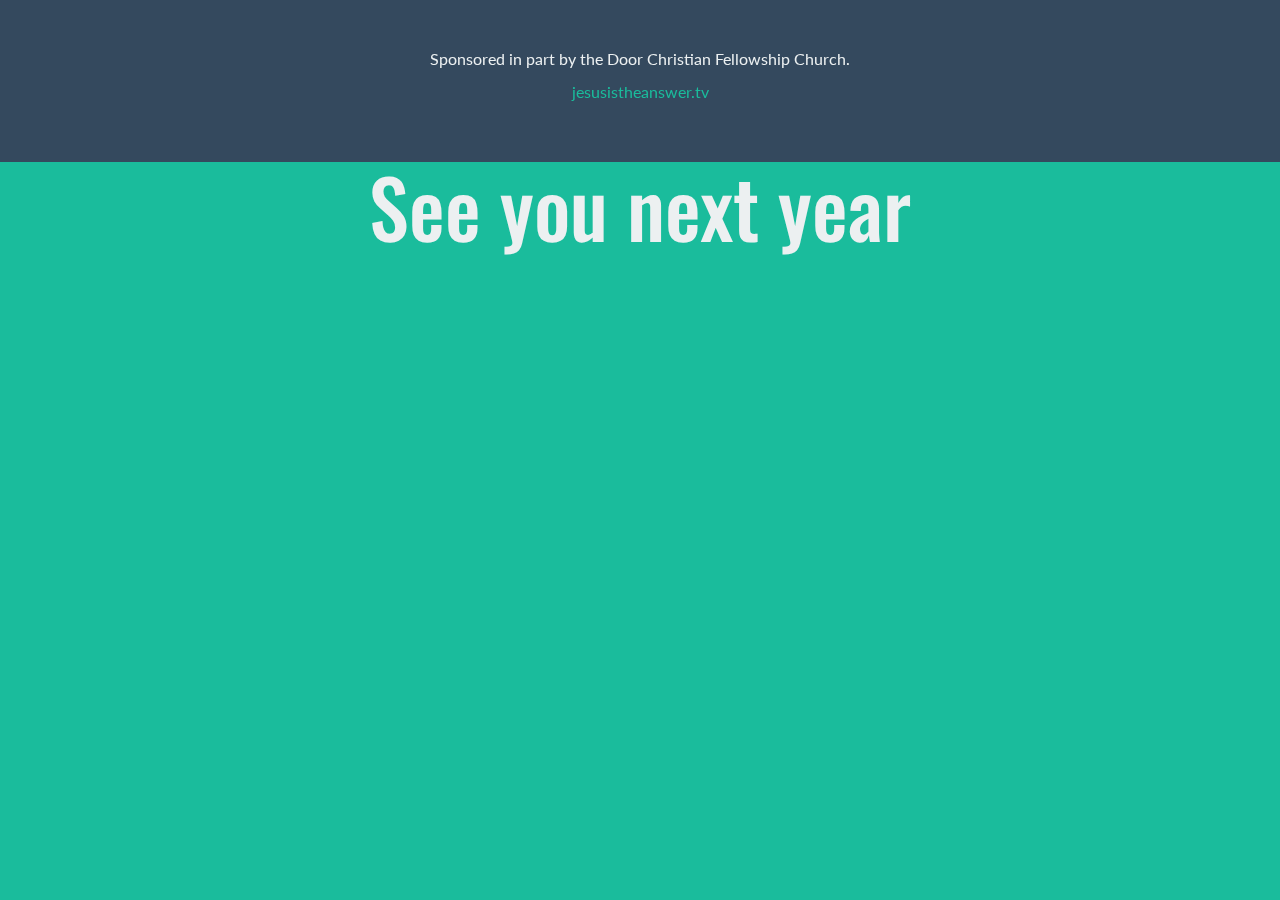
<file: index.html>
<!doctype html>
<html>
<head>

    <meta charset="UTF-8">
    <title>Easter Bonanza</title>
	<meta http-equiv="X-UA-Compatible" content="IE=edge">
	<meta name="viewport" content="width=device-width, initial-scale=1">
    <link rel="shortcut icon" href="images/favicon.ico" /> <!-- Add your own favicon to the images folder -->

    <!-- STYLES -->

    <!-- Bootstrap 3.0.2 -->
    <link rel="stylesheet" type="text/css" href="bootstrap/css/bootstrap.min.css" />
    <!-- Font Awesome-->
    <link rel="stylesheet" type="text/css" href="font-awesome/css/font-awesome.min.css" />
    <!-- Ketchup -->
    <link rel="stylesheet" type="text/css" href="styles/jquery.ketchup.css" />
    <!-- Animate -->
    <link rel="stylesheet" type="text/css" href="styles/animate.min.css" />
    <!-- STYLES.CSS -->
    <link rel="stylesheet" type="text/css" href="styles/styles.css" />

    <!--[if lt IE 9]>
        <script type="text/javascript" src="scripts/respond.min.js"></script>
        <script type="text/javascript" src="scripts/html5shiv.js"></script>
    <![endif]-->

</head>
<body>

    <div id="top"></div>

    <!-- HEADER -->

    <!-- MAIN AREA -->
    <div class="updates">
      <div class="container">
        <p>Sponsored in part by the Door Christian Fellowship Church.</p>
        <p><a href="http://jesusistheanswer.tv" target="_blank">jesusistheanswer.tv</a></p>
      </div>
    </div>
    <div class="main">
        <div class="container">
          <h1 class="heading">See you next year</h1>
        </div>
    </div> <!-- end main -->



    <!-- SCRIPTS -->

    <!-- jQuery 1.10.2 -->
    <script type="text/javascript" src="scripts/jquery-1.10.2.min.js"></script>
    <!-- Bootstrap 3.0.2 -->
    <script type="text/javascript" src="bootstrap/js/bootstrap.min.js"></script>
    <!-- Ketchup -->
    <script type="text/javascript" src="scripts/jquery.ketchup.all.min.js"></script>
    <!-- Countdown -->
    <script type="text/javascript" src="scripts/countdown.js"></script>
    <!-- InView -->
    <script type="text/javascript" src="scripts/jquery.inview.js"></script>
    <!-- Retina -->
    <script type="text/javascript" src="scripts/retina.js"></script>
    <!-- SCRIPTS.JS -->
    <script type="text/javascript" src="scripts/scripts.js"></script>
    <script>
      (function(i,s,o,g,r,a,m){i['GoogleAnalyticsObject']=r;i[r]=i[r]||function(){
      (i[r].q=i[r].q||[]).push(arguments)},i[r].l=1*new Date();a=s.createElement(o),
      m=s.getElementsByTagName(o)[0];a.async=1;a.src=g;m.parentNode.insertBefore(a,m)
      })(window,document,'script','//www.google-analytics.com/analytics.js','ga');

      ga('create', 'UA-33114263-2', 'easterbonanza.com');
      ga('send', 'pageview');
    </script>
</body>
</html>
</file>
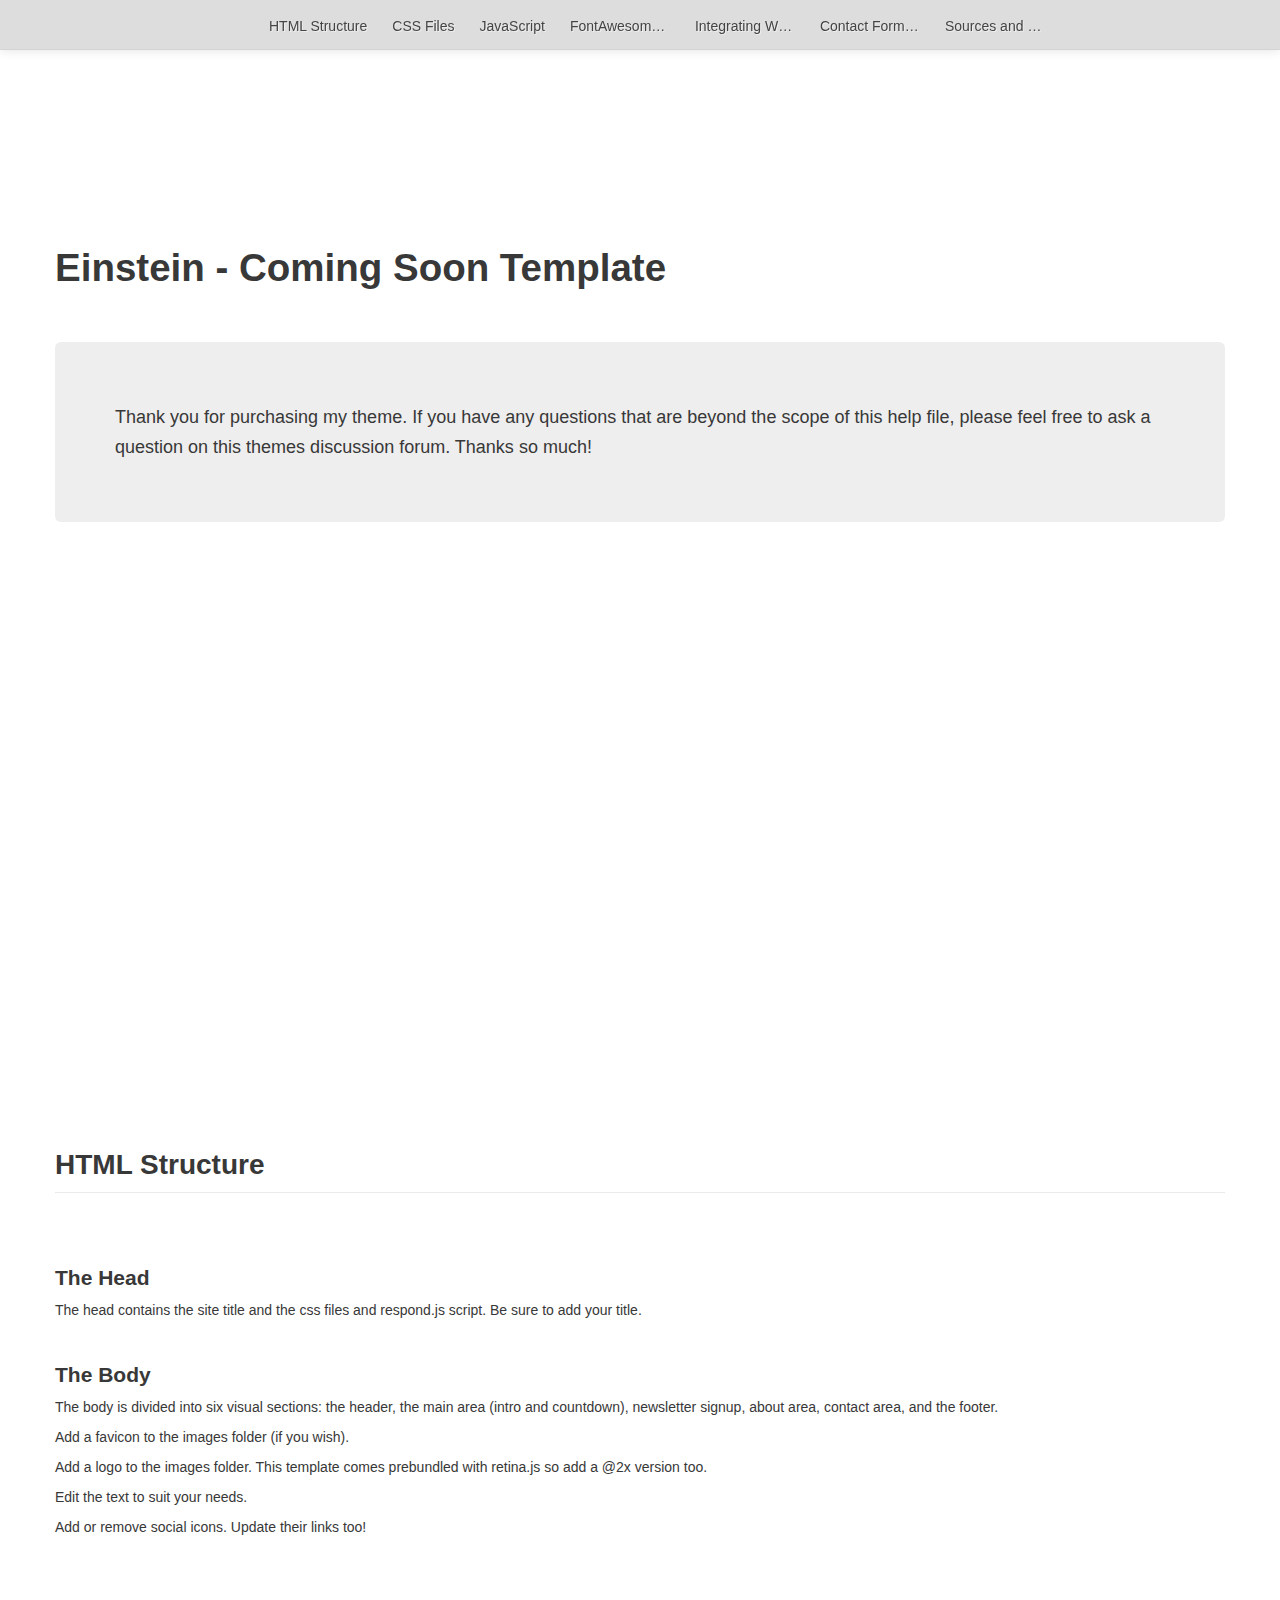
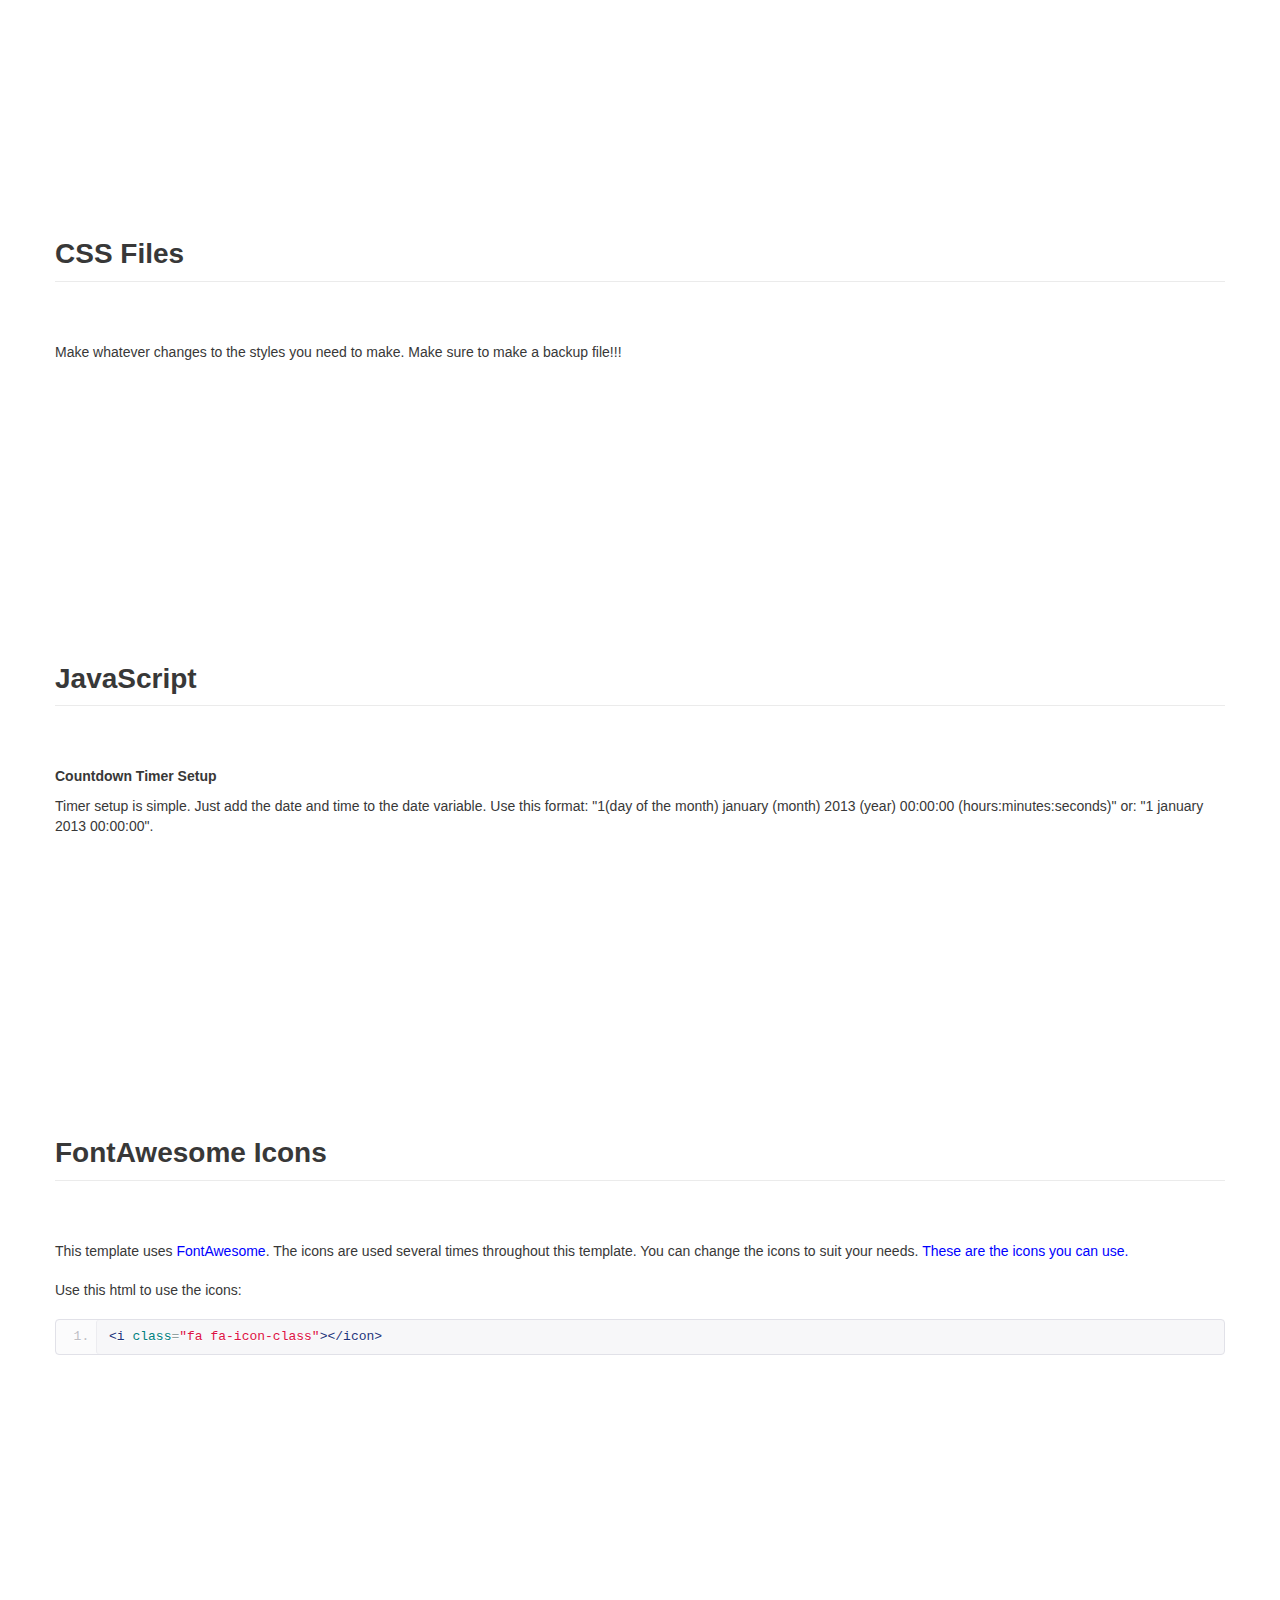
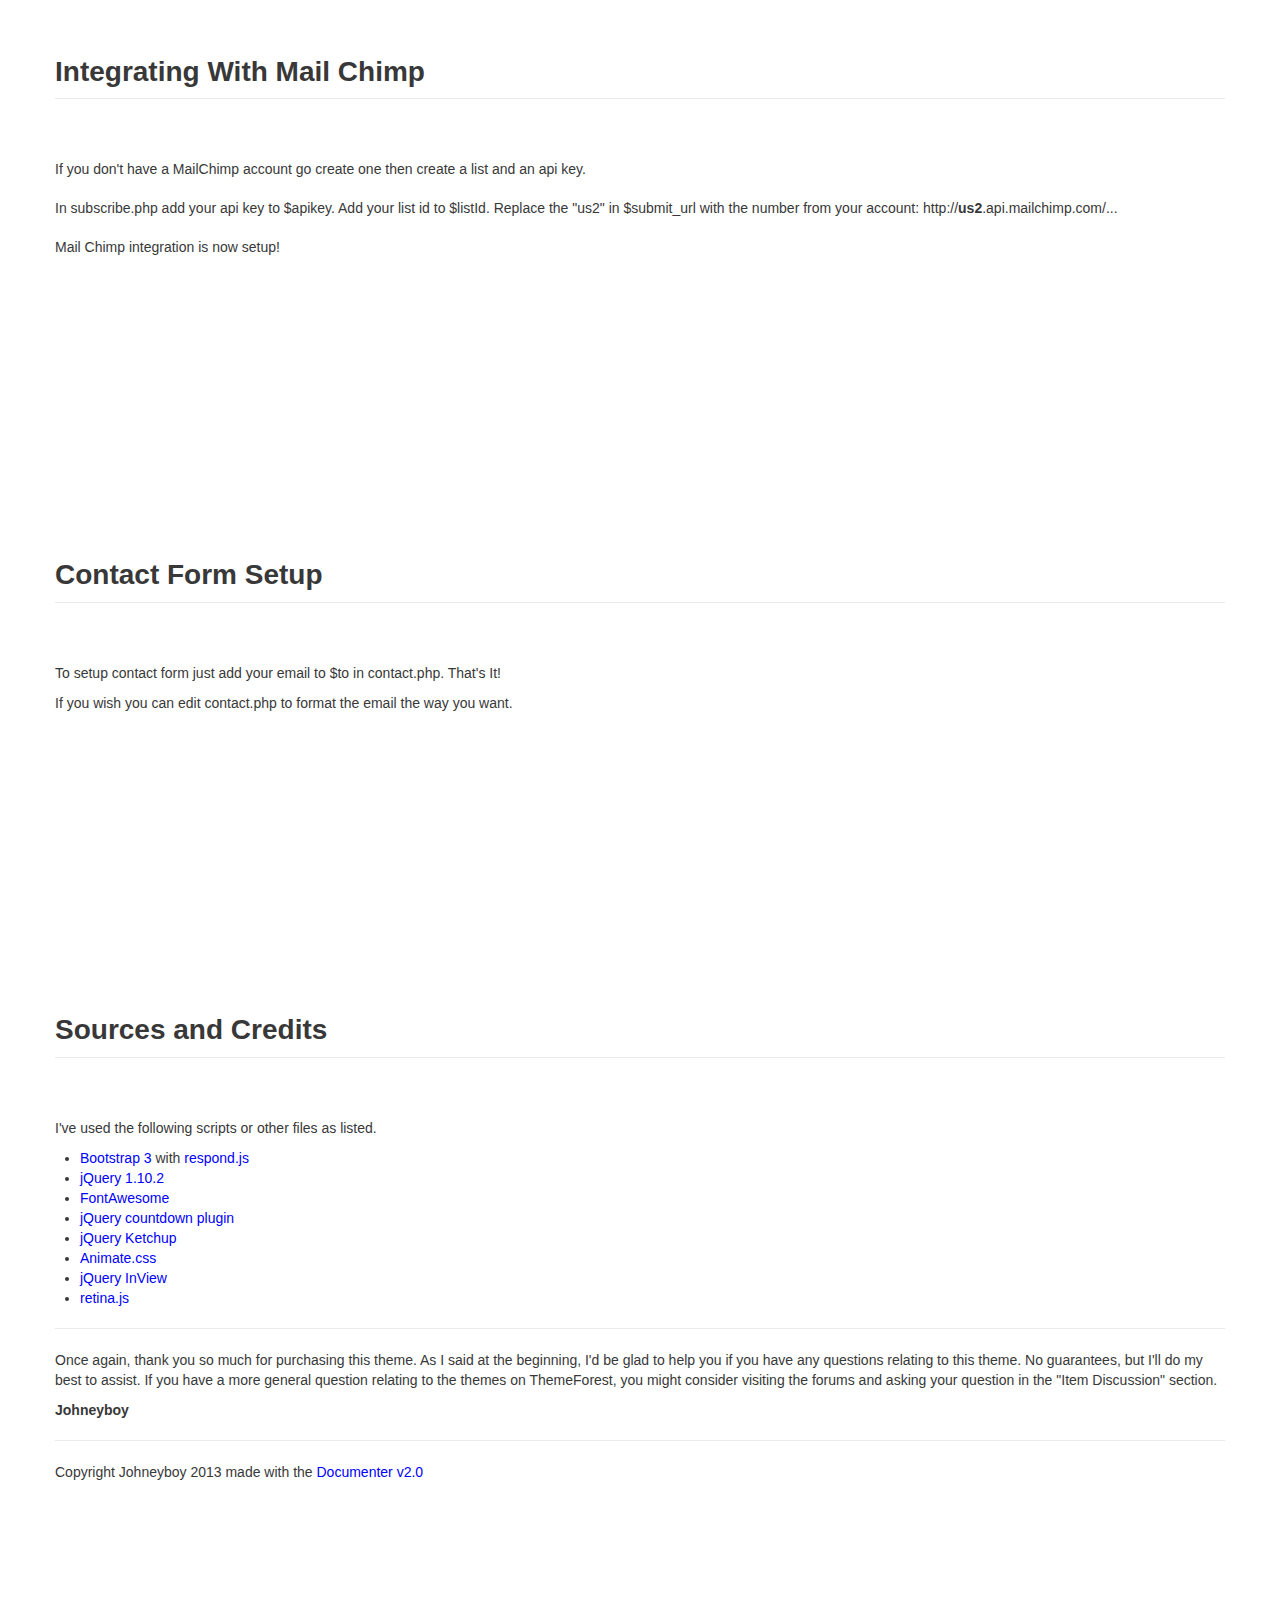
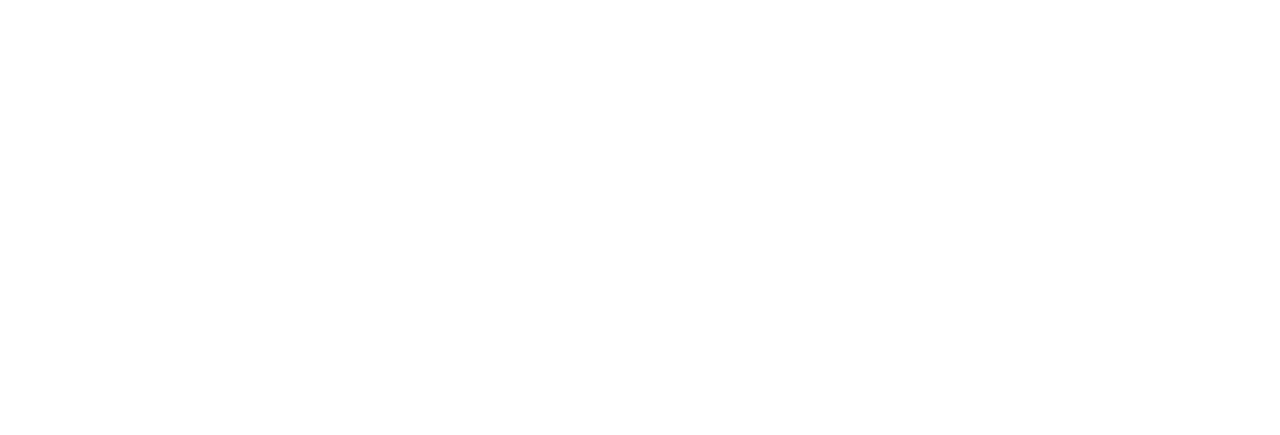
<file: documentation/index.html>
<!DOCTYPE html>
<html lang="en">
    <head>
    <meta charset="utf-8">
	<title>Einstein - Coming Soon Template</title>
 	<meta name="description" content="">
	<meta name="author" content="Johneyboy">
	<meta name="copyright" content="Johneyboy">
	<meta name="generator" content="Documenter v2.0 http://rxa.li/documenter">
	<meta name="date" content="2013-11-09T00:00:00+01:00">
	
    <meta name="viewport" content="width=device-width, initial-scale=1.0, maximum-scale=1.0, minimum-scale=1.0">
	
    <link href="assets/css/bootstrap.css" rel="stylesheet">
    <link href="assets/js/google-code-prettify/prettify.css" rel="stylesheet">
    <link href="assets/css/bootstrap-responsive.css" rel="stylesheet">
    <link href="assets/css/documenter_style.css" rel="stylesheet">
    <!-- Le HTML5 shim, for IE6-8 support of HTML5 elements -->
    <!--[if lt IE 9]>
      <script src="//html5shim.googlecode.com/svn/trunk/html5.js"></script>
    <![endif]-->

    
	
	<style>
		html, body{background-color:#FFFFFF;color:#383838;}
		h1,h2,h3,h4,h5,h6{color:#383838;}
		section table{background-color:#FFFFFF;}
		::-moz-selection{background:#444444;color:#DDDDDD;}
		::selection{background:#444444;color:#DDDDDD;}
		a.brand{background-image:url();}
		a, a:hover, a:active{color:#0000FF;}
		hr{border-top:1px solid #EBEBEB;border-bottom:1px solid #FFFFFF;}
		div.navbar-inner, .navbar .nav li ul{background:#DDDDDD;color:#222222;}
		a.btn-navbar{background:#DDDDDD;color:#222222;}
		.navbar .nav li a{color:#222222;text-shadow:1px 1px 0px #EEEEEE;}
		.navbar .nav li a:hover, .navbar .nav li.active a{text-shadow:none;}
		div.navbar-inner ul{}
		.marketing-byline{color:#FFFFFF;}
		.navbar .nav > li a{color:#444444;}
		.navbar .nav > li a:hover, a.btn-navbar:hover{background:#444444;color:#DDDDDD;}
		.navbar .nav .active > a, .navbar .nav .active > a:hover, a.btn-navbar:active{background-color:#444444;color:#DDDDDD;}
		.navbar .nav li ul li a:hover{background:#444444;color:#DDDDDD;}
		.navbar .nav li ul li a:active{background:#444444;color:#DDDDDD;}
		.btn-primary {
			  background-image: -moz-linear-gradient(top, #0088CC, #0044CC);
			  background-image: -ms-linear-gradient(top, #0088CC, #0044CC);
			  background-image: -webkit-gradient(linear, 0 0, 0 0088CC%, from(#DDDDDD), to(#0044CC));
			  background-image: -webkit-linear-gradient(top, #0088CC, #0044CC);
			  background-image: -o-linear-gradient(top, #0088CC, #0044CC);
			  background-image: linear-gradient(top, #0088CC, #0044CC);
			  filter: progid:DXImageTransform.Microsoft.gradient(startColorstr='#0088CC', endColorstr='#0044CC', GradientType=0);
			  border-color: #0044CC #0044CC #bfbfbf;
			  color:#FFFFFF;
		}
		.btn-primary:hover,
		.btn-primary:active,
		.btn-primary.active,
		.btn-primary.disabled,
		.btn-primary[disabled] {
		  background-color: #0044CC;
		}
		#documenter_copyright{display:block !important;visibility:visible !important;}
	</style>
	
	
	
    </head>
    
<body class="documenter-project-einstein" data-spy="scroll" id="top">

<!-- Documentation Navbar -->

<div class="navbar navbar-fixed-top">
	<div class="navbar-inner">
		<div class="container"> 
			<a class="btn btn-navbar" data-toggle="collapse" data-target=".nav-collapse"> <span class="icon-bar"></span> <span class="icon-bar"></span> <span class="icon-bar"></span> </a> 
			<a class="brand" href="#">Einstein - Coming Soon Template</a>
			<div class="nav-collapse">
			<ul class="nav">
					
			<li><a href="#html_structure" title="HTML Structure">HTML Structure</a></li>
			<li><a href="#css_files" title="CSS Files">CSS Files</a></li>
			<li><a href="#javascript" title="JavaScript">JavaScript</a></li>
			<li><a href="#fontawesome_icons" title="FontAwesome Icons">FontAwesome Icons</a></li>
			<li><a href="#integrating_with_mail_chimp" title="Integrating With Mail Chimp">Integrating With Mail Chimp</a></li>
			<li><a href="#contact_form_setup" title="Contact Form Setup">Contact Form Setup</a></li>
			<li><a href="#sources_and_credits" title="Sources and Credits">Sources and Credits</a></li>

			</ul>
			</div>
		</div>
	</div>
</div> <!-- End of Navbar -->

<!-- Main Container Beginning -->			
			
<div class="container" id="documenter_content">
    
	<div id="documenter-cover">
	<div class="masthead">
	    <h1>Einstein - Coming Soon Template</h1>
	    <p></p>
	    <ul class="marketing-byline">
			<li>created: 11/09/2013</li>
			<li>latest update: 11/9/2013</li>
			<li>by: Johneyboy</li>
			
		</ul>
	    <p class="download-info">
			
		</p>
		
	</div> <!-- masthead -->
	
   <div id="intro">
    <p class="highlight hero-unit">Thank you for purchasing my theme. If you have any questions that are beyond the scope of this help file, please feel free to ask a question on this themes discussion forum. Thanks so much!</p>
   </div> <!-- intro -->
   
	</div>
      
  <section id="html_structure">
	<div class="page-header"><h3>HTML Structure</h3><hr class="notop"></div>
<h4 id="html_structure_the_head">The Head</h4>
<p>
	The head contains the site title and the css files and respond.js script. Be sure to add your title.</p>
<h4 id="html_structure_the_body">The Body</h4>
<p>
	The body is divided into six visual sections: the header, the main area (intro and countdown), newsletter signup, about area, contact area, and the footer.</p>
<p>
	Add a favicon to the images folder (if you wish).</p>
<p>
	Add a logo to the images folder. This template comes prebundled with retina.js so add a @2x version too.</p>
<p>
	Edit the text to suit your needs.</p>
<p>
	Add or remove social icons. Update their links too!</p>
</section>
<section id="css_files">
	<div class="page-header"><h3>CSS Files</h3><hr class="notop"></div>
<p>
	Make whatever changes to the styles you need to make. Make sure to make a backup file!!!</p>
</section>
<section id="javascript">
	<div class="page-header"><h3>JavaScript</h3><hr class="notop"></div>
<p>
	<strong>Countdown Timer Setup</strong></p>
<p>
	<span style="color: rgb(56, 56, 56); font-family: Arial, verdana, arial, sans-serif; line-height: 18px;">Timer setup is simple. Just add the date and time to the date variable. Use this format: &quot;1(day of the month) january (month) 2013 (year) 00:00:00 (hours:minutes:seconds)&quot; or: &quot;1 january 2013 00:00:00&quot;.</span></p>
</section>
<section id="fontawesome_icons">
	<div class="page-header"><h3>FontAwesome Icons</h3><hr class="notop"></div>
<p style="margin: 18px 0px; padding: 0px; border: 0px; outline: 0px; font-family: Arial, verdana, arial, sans-serif; vertical-align: baseline; line-height: 1.5em; color: rgb(56, 56, 56);">
	This template uses <a href="http://fortawesome.github.io/Font-Awesome/" target="_blank">FontAwesome</a>. The icons are used several times throughout this template. You can change the icons to suit your needs.&nbsp;<a href="http://fortawesome.github.io/Font-Awesome/icons/" style="margin: 0px; padding: 0px; border: 0px; outline: 0px; font-style: inherit; font-family: inherit; vertical-align: baseline; color: rgb(0, 0, 255); text-decoration: none; cursor: pointer;" target="_blank">These are the icons you can use.</a></p>
<p style="margin: 18px 0px; padding: 0px; border: 0px; outline: 0px; font-family: Arial, verdana, arial, sans-serif; vertical-align: baseline; line-height: 1.5em; color: rgb(56, 56, 56);">
	Use this html to use the icons:</p>
<pre class="prettyprint lang-html linenums">
<span class="tag" style="margin: 0px; padding: 0px; border: 0px; outline: 0px; font-style: inherit; font-family: inherit; vertical-align: baseline; color: rgb(30, 52, 123);">&lt;i class=&quot;fa fa-icon-class&quot;</span><span class="tag" style="margin: 0px; padding: 0px; border: 0px; outline: 0px; font-style: inherit; font-family: inherit; vertical-align: baseline; color: rgb(30, 52, 123);">&gt;&lt;/icon&gt;</span></pre>
</section>
<section id="integrating_with_mail_chimp">
	<div class="page-header"><h3>Integrating With Mail Chimp</h3><hr class="notop"></div>
<p style="margin: 18px 0px; padding: 0px; border: 0px; outline: 0px; font-family: Arial, verdana, arial, sans-serif; vertical-align: baseline; line-height: 1.5em; color: rgb(56, 56, 56);">
	If you don&#39;t have a MailChimp account go create one then create a list and an api key.</p>
<p style="margin: 18px 0px; padding: 0px; border: 0px; outline: 0px; font-family: Arial, verdana, arial, sans-serif; vertical-align: baseline; line-height: 1.5em; color: rgb(56, 56, 56);">
	In subscribe.php add your api key to $apikey. Add your list id to $listId. Replace the &quot;us2&quot; in $submit_url with the number from your account:&nbsp;http://<strong>us2</strong>.api.mailchimp.com/...</p>
<p style="margin: 18px 0px; padding: 0px; border: 0px; outline: 0px; font-family: Arial, verdana, arial, sans-serif; vertical-align: baseline; line-height: 1.5em; color: rgb(56, 56, 56);">
	Mail Chimp integration is now setup!</p>
</section>
<section id="contact_form_setup">
	<div class="page-header"><h3>Contact Form Setup</h3><hr class="notop"></div>
<p>
	To setup contact form just add your email to $to in contact.php. That&#39;s It!</p>
<p>
	If you wish you can edit contact.php to format the email the way you want.</p>
</section>
<section id="sources_and_credits">
	<div class="page-header"><h3>Sources and Credits</h3><hr class="notop"></div>
<p>
	I&#39;ve used the following scripts or other files as listed.</p>
<ul>
	<li>
		<a href="http://getbootstrap.com/" target="_blank">Bootstrap 3</a>&nbsp;with <a href="https://github.com/scottjehl/Respond" target="_blank">respond.js</a></li>
	<li>
		<a href="http://jquery.com/" target="_blank">jQuery 1.10.2</a></li>
	<li>
		<a href="http://fortawesome.github.io/Font-Awesome/" target="_blank">FontAwesome</a></li>
	<li>
		<a href="http://devingredients.com/2011/11/building-an-extensible-jquery-countdown-plugin-from-scratch/" target="_blank">jQuery countdown plugin</a></li>
	<li>
		<a href="https://github.com/mustardamus/ketchup-plugin" target="_blank">jQuery Ketchup</a></li>
	<li>
		<a href="https://daneden.me/animate/">Animate.css</a></li>
	<li>
		<a href="http://remysharp.com/2009/01/26/element-in-view-event-plugin/" target="_blank">jQuery InView</a></li>
	<li>
		<a href="http://retinajs.com/" target="_blank">retina.js</a></li>
</ul>
<hr>
<p>
	Once again, thank you so much for purchasing this theme. As I said at the beginning, I&#39;d be glad to help you if you have any questions relating to this theme. No guarantees, but I&#39;ll do my best to assist. If you have a more general question relating to the themes on ThemeForest, you might consider visiting the forums and asking your question in the &quot;Item Discussion&quot; section.</p>
<p>
	<strong>Johneyboy</strong></p>
</section>



    <hr />

<footer>
    <p>Copyright Johneyboy 2013 made with the <a href="http://rxa.li/documenter">Documenter v2.0</a></p>
</footer>

</div><!-- /container --> 

<!-- Le javascript
    ================================================== --> 
<!-- Placed at the end of the document so the pages load faster --> 
<script>document.createElement('section');var duration='500',easing='swing';</script>
<script src="assets/js/jquery.js"></script> 
<script src="assets/js/jquery.scrollTo.js"></script>
<script src="assets/js/jquery.easing.js"></script>
<script src="assets/js/scripts.js"></script> 
<script src="assets/js/google-code-prettify/prettify.js"></script> 
<script src="assets/js/bootstrap-min.js"></script> 
</body>
</html>
</file>
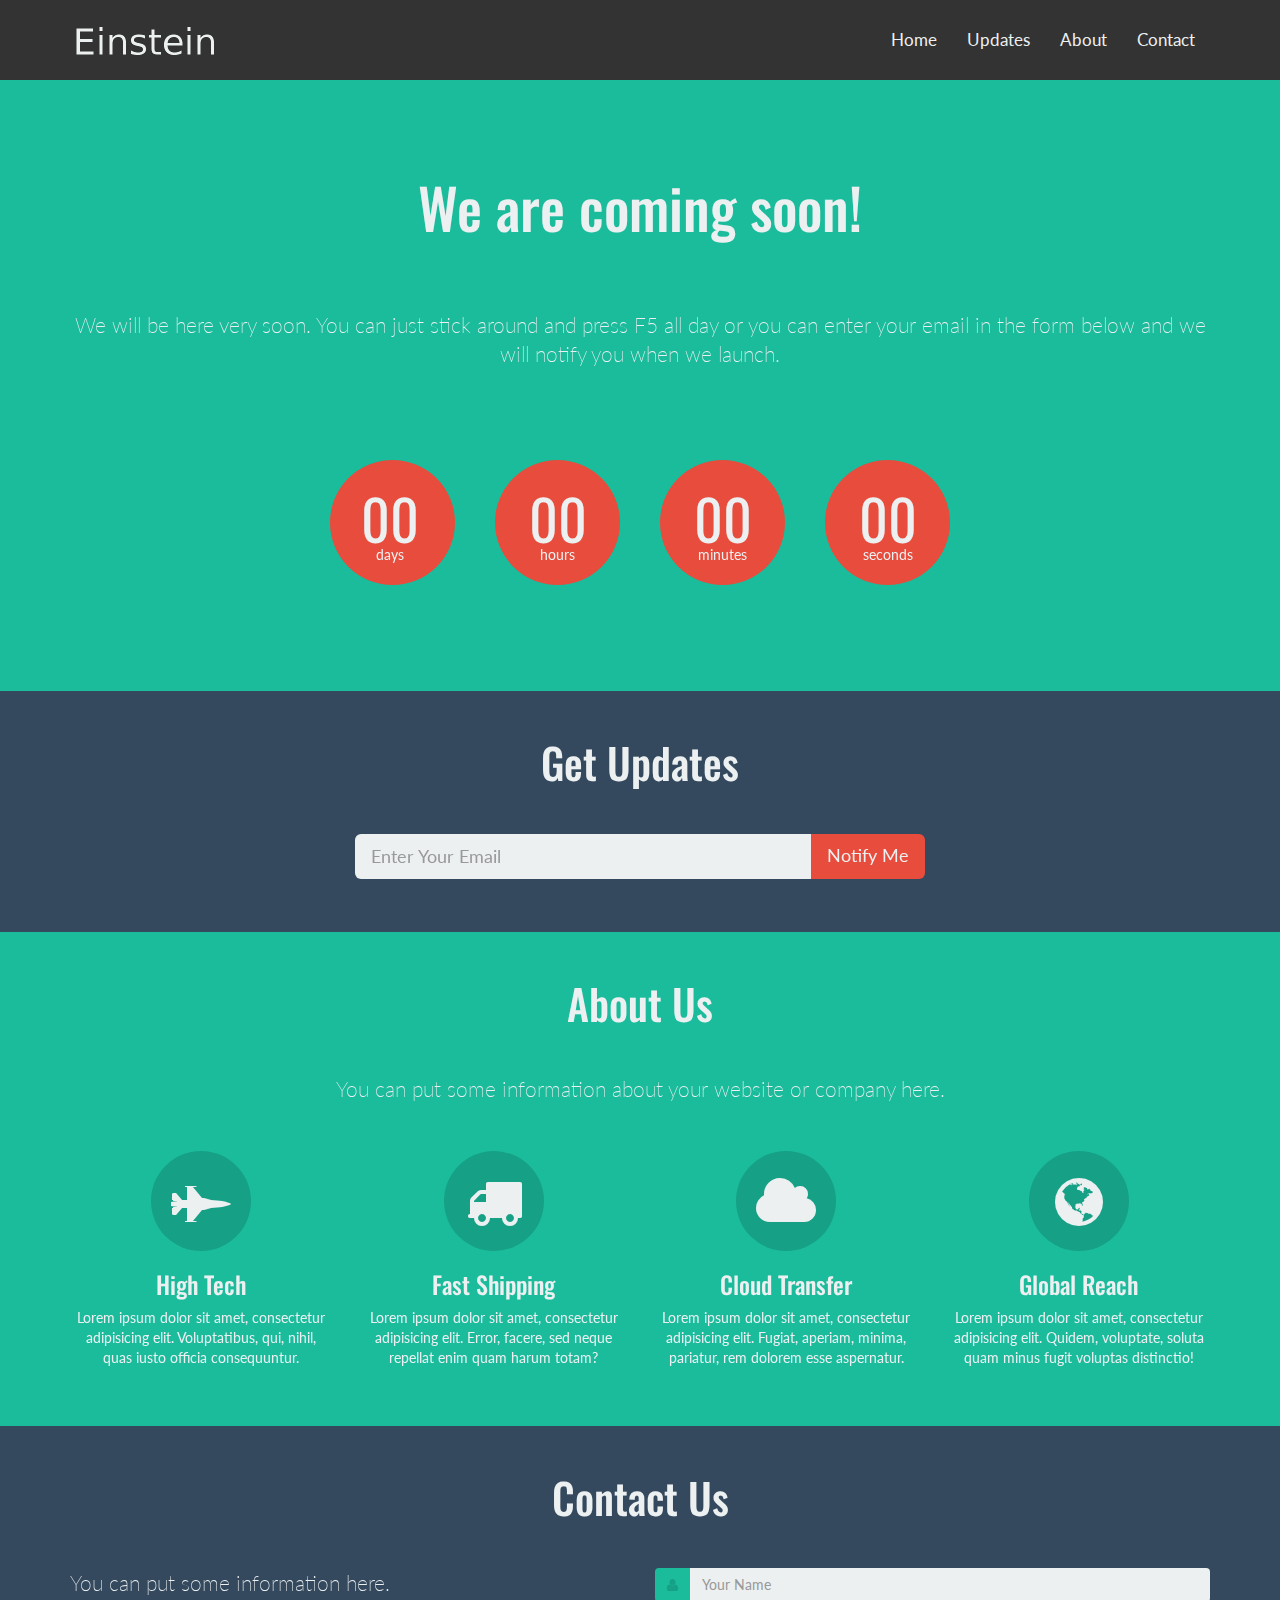
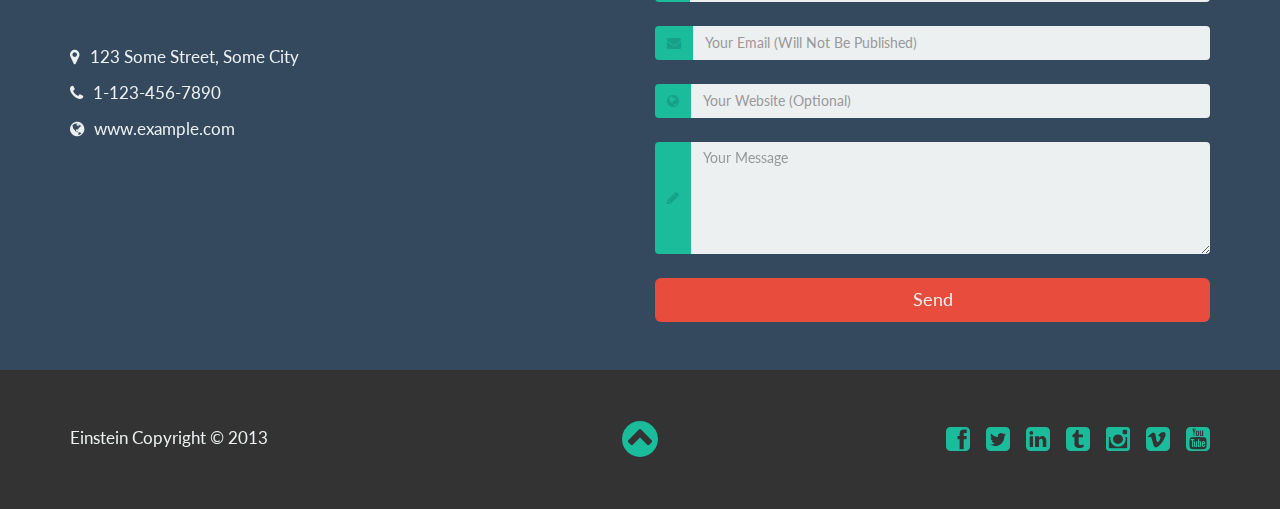
<file: template/index.html>
<!doctype html>
<html>
<head>
    
    <meta charset="UTF-8">
    <title>Einstein - Coming Soon</title> <!-- Add your title -->
	<meta http-equiv="X-UA-Compatible" content="IE=edge">
	<meta name="viewport" content="width=device-width, initial-scale=1">
    <link rel="shortcut icon" href="images/favicon.ico" /> <!-- Add your own favicon to the images folder -->
    
    <!-- STYLES -->
    
    <!-- Bootstrap 3.0.2 -->
    <link rel="stylesheet" type="text/css" href="bootstrap/css/bootstrap.min.css" />
    <!-- Font Awesome-->
    <link rel="stylesheet" type="text/css" href="font-awesome/css/font-awesome.min.css" />
    <!-- Ketchup -->
    <link rel="stylesheet" type="text/css" href="styles/jquery.ketchup.css" />
    <!-- Animate -->
    <link rel="stylesheet" type="text/css" href="styles/animate.min.css" />
    <!-- STYLES.CSS -->
    <link rel="stylesheet" type="text/css" href="styles/styles.css" />
    
    <!--[if lt IE 9]>
        <script type="text/javascript" src="scripts/respond.min.js"></script>
        <script type="text/javascript" src="scripts/html5shiv.js"></script>
    <![endif]-->
    
</head>
<body>
    
    <div id="top"></div>
    
    <!-- HEADER -->
    <header class="header">
        <nav class="navbar navbar-default navbar-fixed-top" role="navigation">
            <div class="container">
                <div class="navbar-header">
                    <button type="button" class="navbar-toggle" data-toggle="collapse" data-target="#bs-example-navbar-collapse-1"><i class="fa fa-bars"></i></button>
                    <a class="navbar-brand nav-link" href="#top"><img class="logo" src="images/logo.png" /></a> <!-- Add your own logo to the images folder -->
                </div> <!-- end navbar-header -->
                <div class="collapse navbar-collapse" id="bs-example-navbar-collapse-1">
                    <ul class="nav navbar-nav navbar-right">
                        <li><a class="nav-link" href="#top">Home</a></li>
                        <li><a class="nav-link" href="#updates-link">Updates</a></li>
                        <li><a class="nav-link" href="#about-link">About</a></li>
                        <li><a class="nav-link" href="#contact-link">Contact</a></li>
                    </ul> <!-- end navbar-nav -->
                </div><!-- end navbar-collapse -->
            </div> <!-- end container -->
        </nav> <!-- end navbar -->
    </header> <!-- end header -->
    
    <!-- MAIN AREA -->
    <div class="main">
        <div class="container">
            <h1 class="main-heading">We are coming soon!</h1>
            <p class="lead">We will be here very soon. You can just stick around and press F5 all day or you can enter your email in the form below and we will notify you when we launch.</p>
            <ul id="countdown" class="list-inline">
                <li class="time">
                    <span class="days">00</span>
                    <p class="timeRefDays">days</p>
                </li> <!-- end time -->
                <li class="time">
                    <span class="hours">00</span>
                    <p class="timeRefHours">hours</p>
                </li> <!-- end time -->
                <li class="time">
                    <span class="minutes">00</span>
                    <p class="timeRefMinutes">minutes</p>
                </li> <!-- end time -->
                <li class="time">
                    <span class="seconds">00</span>
                    <p class="timeRefSeconds">seconds</p>
                </li> <!-- end time -->
            </ul> <!-- end countdown -->
        </div> <!-- end container -->
    </div> <!-- end main -->
    
    <!-- GET UPDATES -->
    <div id="updates-link"></div>
    <div class="updates">
        <div class="container">
            <h1 class="heading">Get Updates</h1>
            <form action="scripts/newsletter.php" method="post" id="newsletter-form">
                <div class="input-group input-group-lg">
                    <input type="email" name="newsletter-email" id="newsletter-email" class="form-control" placeholder="Enter Your Email" data-validate="validate(required, email)" />
                    <span class="input-group-btn">
                        <input type="submit" id="newsletter-submit" class="btn" value="Notify Me" />
                    </span> <!-- end input-group-btn -->
                </div> <!-- end input-group -->
                <div class="alert alert-success" id="newsletter-success"></div>
				<div class="alert alert-danger" id="newsletter-error"></div>
            </form> <!-- end newsletter-form -->
        </div> <!-- end container -->
    </div> <!-- end updates -->
    
    <!-- ABOUT -->
    <div id="about-link"></div>
    <div class="about">
        <div class="container">
            <h1 class="heading">About Us</h1>
            <p class="lead">You can put some information about your website or company here.</p>
            <div class="row">
                <div class="about-item col-sm-3">
                    <div class="about-icon">
                        <i class="fa fa-fighter-jet"></i>
                    </div> <!-- end about-icon -->
                    <h3 class="about-heading">High Tech</h3>
                    <p class="about-text">Lorem ipsum dolor sit amet, consectetur adipisicing elit. Voluptatibus, qui, nihil, quas iusto officia consequuntur.</p>
                </div> <!-- end about-item -->
                <div class="about-item col-sm-3">
                    <div class="about-icon">
                        <i class="fa fa-truck"></i>
                    </div> <!-- end about-icon -->
                    <h3 class="about-heading">Fast Shipping</h3>
                    <p class="about-text">Lorem ipsum dolor sit amet, consectetur adipisicing elit. Error, facere, sed neque repellat enim quam harum totam?</p>
                </div> <!-- end about-item -->
                <div class="about-item col-sm-3">
                    <div class="about-icon">
                        <i class="fa fa-cloud"></i>
                    </div> <!-- end about-icon -->
                    <h3 class="about-heading">Cloud Transfer</h3>
                    <p class="about-text">Lorem ipsum dolor sit amet, consectetur adipisicing elit. Fugiat, aperiam, minima, pariatur, rem dolorem esse aspernatur.</p>
                </div> <!-- end about-item -->
                <div class="about-item col-sm-3">
                    <div class="about-icon">
                        <i class="fa fa-globe"></i>
                    </div> <!-- end about-icon -->
                    <h3 class="about-heading">Global Reach</h3>
                    <p class="about-text">Lorem ipsum dolor sit amet, consectetur adipisicing elit. Quidem, voluptate, soluta quam minus fugit voluptas distinctio!</p>
                </div> <!-- end about-item -->
            </div> <!-- end row -->
        </div> <!-- end container -->
    </div> <!-- end about -->
    
    <!-- CONTACT -->
    <div id="contact-link"></div>
    <div class="contact">
        <div class="container">
            <h1 class="heading">Contact Us</h1>
            <div class="row">
                <div class="col-sm-6 contact-infos">
                    <p class="lead">You can put some information here.</p>
                    <div class="contact-info">
                        <p class="address"><i class="fa fa-map-marker"></i> 123 Some Street, Some City</p>
                        <p class="address"><i class="fa fa-phone"></i> 1-123-456-7890</p>
                        <p class="address"><i class="fa fa-globe"></i> www.example.com</p>
                    </div>
                </div> <!-- end col-sm-6 -->
                <div class="col-sm-6">
                    <form action="scripts/contact.php" method="post" id="contact-form">
                        <div class="input-group">
                            <span class="input-group-addon tool-tip" title="Your Name" data-placement="left"><i class="fa fa-user"></i></span>
                            <input type="text" class="form-control" id="contact-name" name="contact-name" placeholder="Your Name" data-validate="validate(required)" />
                        </div> <!-- end input-group -->
                        <div class="input-group">
                            <span class="input-group-addon tool-tip" title="Your Email (Will Not Be Published)" data-placement="left"><i class="fa fa-envelope"></i></span>
                            <input type="email" class="form-control" id="contact-email" name="contact-email" placeholder="Your Email (Will Not Be Published)" data-validate="validate(required, email)" />
                        </div> <!-- end input-group -->
                        <div class="input-group">
                            <span class="input-group-addon tool-tip" title="Your Website (Optional)" data-placement="left"><i class="fa fa-globe"></i></span>
                            <input type="url" class="form-control" id="contact-website" name="contact-website" placeholder="Your Website (Optional)" />
                        </div> <!-- end input-group -->
                        <div class="input-group">
                            <span class="input-group-addon tool-tip" title="Your Message" data-placement="left"><i class="fa fa-pencil"></i></span>
                            <textarea class="form-control" id="contact-message" name="contact-message" placeholder="Your Message" rows="5" data-validate="validate(rangelength(1, 1000))"></textarea>
                        </div> <!-- end input-group -->
                        <input type="submit" class="btn btn-lg btn-block" id="contact-form-submit" name="contact-form-submit" value="Send" />
                        <div class="alert alert-success" id="contact-success"></div>
						<div class="alert alert-danger" id="contact-error"></div>
                    </form> <!-- end contact-form -->
                </div> <!-- end col-sm-6 -->
            </div> <!-- end row -->
        </div> <!-- end container -->
    </div> <!-- end contact -->
    
    <!-- FOOTER -->
    <footer class="footer">
        <div class="container">
            <div class="row">
                <div class="col-sm-4">
                    <span class="copyright">Einstein Copyright &copy; 2013</span>
                </div> <!-- end col-sm-4 -->
                <div class="col-sm-4 footer-middle">
                    <a href="#top" class="nav-link tool-tip" title="Go To Top" data-placement="top"><i class="fa fa-chevron-circle-up"></i></a>
                </div> <!-- end col-sm-4 -->
                <div class="col-sm-4 footer-last">
                    <div class="social-icons">
                        <a href="#" class="social-icon tool-tip" title="Facebook" data-placement="top"><i class="fa fa-facebook-square"></i></a>
                        <a href="#" class="social-icon tool-tip" title="Twitter" data-placement="top"><i class="fa fa-twitter-square"></i></a>
                        <a href="#" class="social-icon tool-tip" title="LinkedIn" data-placement="top"><i class="fa fa-linkedin-square"></i></a>
                        <a href="#" class="social-icon tool-tip" title="Tumblr" data-placement="top"><i class="fa fa-tumblr-square"></i></a>
                        <a href="#" class="social-icon tool-tip" title="Instagram" data-placement="top"><i class="fa fa-instagram"></i></a>
                        <a href="#" class="social-icon tool-tip" title="Vimeo" data-placement="top"><i class="fa fa-vimeo-square"></i></a>
                        <a href="#" class="social-icon tool-tip" title="YouTube" data-placement="top"><i class="fa fa-youtube-square"></i></a>
                    </div> <!-- end social-icons -->
                </div> <!-- end col-sm-4 -->
            </div> <!-- end row -->
        </div> <!-- end container -->
    </footer> <!-- end footer -->
    
    <!-- SCRIPTS -->
    
    <!-- jQuery 1.10.2 -->
    <script type="text/javascript" src="scripts/jquery-1.10.2.min.js"></script>
    <!-- Bootstrap 3.0.2 -->
    <script type="text/javascript" src="bootstrap/js/bootstrap.min.js"></script>
    <!-- Ketchup -->
    <script type="text/javascript" src="scripts/jquery.ketchup.all.min.js"></script>
    <!-- Countdown -->
    <script type="text/javascript" src="scripts/countdown.js"></script>
    <!-- InView -->
    <script type="text/javascript" src="scripts/jquery.inview.js"></script>
    <!-- Retina -->
    <script type="text/javascript" src="scripts/retina.js"></script>
    <!-- SCRIPTS.JS -->
    <script type="text/javascript" src="scripts/scripts.js"></script>

</body>
</html>
</file>
<file: styles/styles.css>
/*
GENERAL STYLES
*/
@import url(http://fonts.googleapis.com/css?family=Lato);
@import url(http://fonts.googleapis.com/css?family=Oswald);
::-moz-selection {
    color: #ecf0f1;
    background: #16a085; /* font icon background */
}
::selection {
    color: #ecf0f1;
    background: #16a085;
}

.white { color: white }
body {
    font-family: 'Lato', sans-serif;
    color: #ecf0f1;
    background: #1abc9c;  /* green background */
    font-size: 16px;
}
h1, h2, h3, h4, h5, h6 {
    font-family: 'Oswald', sans-serif;
}
.heading {
    margin-bottom: 48px;
    font-size: 5em;
    margin-top: 0;
}
.subheading {
  margin-top: 12px;
  display: block;
  font-size: 80%
}
.lead {
  font-size: 200%;
}
.button {
  text-decoration:underline;
  font-size: 3em;
}
.button:hover {
    color: #16a085;
    text-decoration: none;
    cursor: pointer;
}
.big {
  font-size: 2em;
}
a {
    transition: .25s;
    color: #1abc9c;
}
a:hover {
    color: #16a085;
    text-decoration: underline;
}
a:focus {
    outline: none;
}
.tooltip-inner {
    background: #e74c3c;
}
.tooltip.left .tooltip-arrow {
    border-left-color: #e74c3c;
}
.tooltip.top .tooltip-arrow {
    border-top-color: #e74c3c;
}
.ketchup-error ul {
    color: #ecf0f1;
    background: #e74c3c;
}
.ketchup-error span {
    border-top-color: #e74c3c;
}
#top, #updates-link, #about-link, #contact-link {
    position: relative;
    top: -80px;
}
.alert {
    box-shadow: none;
    border: none;
    font-weight: bold;
}
.alert-danger {
    background: #e74c3c;
    color: #c0392b;
}
.alert-success {
    background: #40d47e;
    color: #27ae60;
}
#newsletter-success, #newsletter-error, #contact-success, #contact-error {
	display: none;
  margin-top: 24px;
}

/*
FORMS
*/
.form-control {
    box-shadow: none;
    border: none;
    background: #ecf0f1;
}
.form-control:focus {
    box-shadow: none;
}
.input-group-addon {
    box-shadow: none;
    border: none;
    background: #1abc9c;
    color: #16a085;
}
.btn {
    border: none;
    box-shadow: none;
    background: #e74c3c;
    color: #ecf0f1;
    transition: .25s;
}
.btn:hover {
    background: #c0392b;
    color: #ecf0f1;
}
.btn:focus {
    outline: none;
    color: #ecf0f1;
}

/*
HEADER
*/
.header {
    margin-bottom: 80px;
}
.navbar-default {
    border: none;
    background: #333333;
}
.navbar-nav>li>a {
    line-height: 50px;
    font-size: 1.2em;
}
.navbar-default .navbar-nav>li>a {
    color: #ecf0f1;
}
.navbar-default .navbar-nav>li>a:hover {
    color: #1abc9c;
}
.navbar-brand {
    transition: .25s;
}
.navbar-brand:hover {
    opacity: .8;
}
.navbar-collapse {
    border: none;
}
.navbar-toggle {
    border: none;
    background: #1abc9c;
    color: #ecf0f1;
    line-height: 50px;
    width: 68px;
    font-size: 3em;
    transition: .25s;
}
.navbar-default .navbar-toggle:focus {
    outline: none;
    background: #1abc9c;
}
.navbar-default .navbar-toggle:hover {
    background: #16a085;
}

/*
MAIN AREA
*/
.main {
    padding-left: 12px;
    padding-right: 12px;
    text-align: center;
}
.main-heading {
    font-size: 4em;
    margin-top: 0;
    margin-bottom: 48px;
}
.time {
    display: inline-block;
    width: 125px;
    height: 125px;
    background: #e74c3c;
    border-radius: 100%;
    margin: 0 18px;
    margin-top: 72px;
    transition: .25s;
}
.time span {
    line-height: 115px;
    font-size: 4em;
    font-family: 'Oswald', sans-serif;
}
.time p {
    margin-top: -30px;
}
.time:hover {
    background: #c0392b;
}

/*
UPDATES
*/
.updates {
    background: #34495e; /* dark navy background */
    padding: 48px 12px;
    text-align: center;
}
#newsletter-form {
    display: inline-block;
    width: 50%;
}

/*
ABOUT
*/
.about {
    padding: 48px 12px;
    padding-bottom: 24px;
    text-align: center;
}
.about .lead {
    margin-bottom: 48px;
}
.about-item {
    margin-bottom: 24px;
}
.about-icon {
    display: inline-block;
    line-height: 100px;
    font-size: 4em;
    background: #16a085;
    width: 100px;
    height: 100px;
    border-radius: 100%;
    transition: .5s;
}
.about-item:hover .about-icon {
    -webkit-transform: rotate(360deg);
    -ms-transform: rotate(360deg);
    -moz-transform: rotate(360deg);
    -o-transform: rotate(360deg);
    transform: rotate(360deg);
}

/*
CONTACT
*/
.contact {
    background: #34495e;
    padding: 48px 12px;
    text-align: center;
}
.contact-info {
    margin-top: 48px;
    margin-bottom: 48px;
}
.address {
    font-size: 1.2em;
    margin-bottom: 12px;
}
.address i {
    margin-right: 6px;
}
.contact .col-sm-6 {
    text-align: left;
}
.contact .input-group {
    margin-bottom: 24px;
}

/*
FOOTER
*/
.footer {
    background: #333333;
    padding: 48px 12px;
}
.footer-middle {
    text-align: center;
}
.footer-last {
    text-align: right;
}
.copyright {
    font-size: 1.2em;
    line-height: 40px;
}
.footer .nav-link {
    font-size: 3em;
    line-height: 40px;
}
.social-icon {
    font-size: 2em;
    margin-left: 12px;
    line-height: 40px;
}

/*
MEDIA QUERIES
*/
@media all and (max-width: 1000px) {
    #newsletter-form {
        width: 75%;
    }
}
@media all and (max-width: 768px) {
    .footer, .footer-last {
        text-align: center;
    }
    .footer-middle {
        margin-top: 24px;
        margin-bottom: 24px;
    }
    #newsletter-form {
        width: 100%;
    }
}
</file>
<file: documentation/assets/js/google-code-prettify/prettify.css>
.com { color: #93a1a1; }
.lit { color: #195f91; }
.pun, .opn, .clo { color: #93a1a1; }
.fun { color: #dc322f; }
.str, .atv { color: #D14; }
.kwd, .linenums .tag { color: #1e347b; }
.typ, .atn, .dec, .var { color: teal; }
.pln { color: #48484c; }

.prettyprint {
  padding: 8px;
  background-color: #f7f7f9;
  border: 1px solid #e1e1e8;
}
.prettyprint.linenums {
  -webkit-box-shadow: inset 40px 0 0 #fbfbfc, inset 41px 0 0 #ececf0;
     -moz-box-shadow: inset 40px 0 0 #fbfbfc, inset 41px 0 0 #ececf0;
          box-shadow: inset 40px 0 0 #fbfbfc, inset 41px 0 0 #ececf0;
}

/* Specify class=linenums on a pre to get line numbering */
ol.linenums {
  margin: 0 0 0 33px; /* IE indents via margin-left */
} 
ol.linenums li {
  padding-left: 12px;
  color: #bebec5;
  line-height: 18px;
  text-shadow: 0 1px 0 #fff;
}
</file>
<file: documentation/assets/css/documenter_style.css>
/*!
 * Documenter 2.0
 * http://rxa.li/documenter
 *
 * Copyright 2013, Xaver Birsak
 * http://revaxarts.com
 *
 */
html, body{max-width:100%;}
body{ padding-bottom: 40px;}

#documenter_content{
	padding-top: 200px;
}
#documenter-cover{
	min-height: 600px;
}

.masthead h1{
	margin-top: 48px;
}

section h3,
section h4,
section h5,
section h6 {
	padding: 0;
	clear: both;
	line-height: 1.2em;
	margin-top: 2em;
}
section h3{ font-size:2em;}
section h4{ font-size:1.5em;}
section h5{ font-size:1.3em;}
section h6{ font-size:1.1em;}

hr.notop{
	margin-top:3px;
}
	
footer{
	padding-bottom:500px;
}
.container{
	padding-bottom:3px;
	position: relative;
}
.navbar a.brand{
	display:inline-block;
	width:200px;
	background-position:center left;
	background-repeat:no-repeat;
	background-size: contain;
	text-indent:-9999px;
	margin:0;
	padding:0;
	top: 0;
	bottom: 0;
	position: absolute;
}

.page-header{
	border:0;
}
.navbar .nav {
	margin: 10px 10px 0 200px;
	float: none;
}
.navbar .nav li a{
	border-radius:3px;
	display:block;
	white-space:nowrap;
	padding:6px 11px 7px;
	max-width:100px;
	overflow:hidden;
	text-overflow:ellipsis;
	text-decoration:none;
	margin-left: 3px;
	margin-bottom: 3px;
}
.navbar .nav li ul{
	border-radius:5px;
	display:none;
	position:absolute;
	list-style-type:none;
	min-width:100px;
	padding:3px;
	box-shadow:0 0 3px rgba(0,0,0,0.3);

}
.navbar .nav > li:hover ul{
	display:block;
}

.marketing-byline {
	list-style:none;
	margin-left: 0;
	margin-bottom: 24px;
}
.marketing-byline li{
	display:inline;
	padding:0 2px;
}
.download-info{
	clear:both;
}
section{
	margin-top:300px;
}
img{
	height:auto !important;
}
iframe{
	max-width:100% !important;
}

@media (max-width: 979px) {
	#documenter_content{
		padding-top: 0px;
	}
	.navbar .nav {
		margin: 10px 10px 0 0;
	}
	.navbar .nav > li > a{
		padding:6px 11px 7px;
		max-width:100%;
		overflow:hidden;
		text-overflow:ellipsis;
	}
	.navbar .nav li ul{
		display:none;
		box-shadow:none;
		position:static;
	}
	.navbar .nav li:hover ul{
		display:block;
	}
	.navbar .nav li ul li{
		display:block;
	}
	.navbar .nav li a{
		max-width:100%;
	}

	section{
		margin-top:80px;
	}
}
@media (max-width: 480px) {
	section{
		margin-top:30px;
	}
}
</file>
<file: template/styles/styles.css>
/*
GENERAL STYLES
*/
@import url(http://fonts.googleapis.com/css?family=Lato);
@import url(http://fonts.googleapis.com/css?family=Oswald);
::-moz-selection {
    color: #ecf0f1;
    background: #16a085;
}
::selection {
    color: #ecf0f1;
    background: #16a085;
}
body {
    font-family: 'Lato', sans-serif;
    color: #ecf0f1;
    background: #1abc9c;
}
h1, h2, h3, h4, h5, h6 {
    font-family: 'Oswald', sans-serif;
}
.heading {
    margin-bottom: 48px;
    font-size: 3em;
    margin-top: 0;
}
a {
    transition: .25s;
    color: #1abc9c;
}
a:hover {
    color: #16a085;
    text-decoration: none;
}
a:focus {
    outline: none;
}
.tooltip-inner {
    background: #e74c3c;
}
.tooltip.left .tooltip-arrow {
    border-left-color: #e74c3c;
}
.tooltip.top .tooltip-arrow {
    border-top-color: #e74c3c;
}
.ketchup-error ul {
    color: #ecf0f1;
    background: #e74c3c;
}
.ketchup-error span {
    border-top-color: #e74c3c;
}
#top, #updates-link, #about-link, #contact-link {
    position: relative;
    top: -80px;
}
.alert {
    box-shadow: none;
    border: none;
    font-weight: bold;
}
.alert-danger {
    background: #e74c3c;
    color: #c0392b;
}
.alert-success {
    background: #40d47e;
    color: #27ae60;
}
#newsletter-success, #newsletter-error, #contact-success, #contact-error {
	display: none;
    margin-top: 24px;
}

/*
FORMS
*/
.form-control {
    box-shadow: none;
    border: none;
    background: #ecf0f1;
}
.form-control:focus {
    box-shadow: none;
}
.input-group-addon {
    box-shadow: none;
    border: none;
    background: #1abc9c;
    color: #16a085;
}
.btn {
    border: none;
    box-shadow: none;
    background: #e74c3c;
    color: #ecf0f1;
    transition: .25s;
}
.btn:hover {
    background: #c0392b;
    color: #ecf0f1;
}
.btn:focus {
    outline: none;
    color: #ecf0f1;
}

/*
HEADER
*/
.header {
    margin-bottom: 80px;
}
.navbar-default {
    border: none;
    background: #333333;
}
.navbar-nav>li>a {
    line-height: 50px;
    font-size: 1.2em;
}
.navbar-default .navbar-nav>li>a {
    color: #ecf0f1;
}
.navbar-default .navbar-nav>li>a:hover {
    color: #1abc9c;
}
.navbar-brand {
    transition: .25s;
}
.navbar-brand:hover {
    opacity: .8;
}
.navbar-collapse {
    border: none;
}
.navbar-toggle {
    border: none;
    background: #1abc9c;
    color: #ecf0f1;
    line-height: 50px;
    width: 68px;
    font-size: 3em;
    transition: .25s;
}
.navbar-default .navbar-toggle:focus {
    outline: none;
    background: #1abc9c;
}
.navbar-default .navbar-toggle:hover {
    background: #16a085;
}

/*
MAIN AREA
*/
.main {
    padding: 96px 12px;
    text-align: center;
}
.main-heading {
    font-size: 4em;
    margin-top: 0;
    margin-bottom: 72px;
}
.time {
    display: inline-block;
    width: 125px;
    height: 125px;
    background: #e74c3c;
    border-radius: 100%;
    margin: 0 18px;
    margin-top: 72px;
    transition: .25s;
}
.time span {
    line-height: 115px;
    font-size: 4em;
    font-family: 'Oswald', sans-serif;
}
.time p {
    margin-top: -30px;
}
.time:hover {
    background: #c0392b;
}

/*
UPDATES
*/
.updates {
    background: #34495e;
    padding: 48px 12px;
    text-align: center;
}
#newsletter-form {
    display: inline-block;
    width: 50%;
}

/*
ABOUT
*/
.about {
    padding: 48px 12px;
    padding-bottom: 24px;
    text-align: center;
}
.about .lead {
    margin-bottom: 48px;
}
.about-item {
    margin-bottom: 24px;
}
.about-icon {
    display: inline-block;
    line-height: 100px;
    font-size: 4em;
    background: #16a085;
    width: 100px;
    height: 100px;
    border-radius: 100%;
    transition: .5s;
}
.about-item:hover .about-icon {
    -webkit-transform: rotate(360deg);
    -ms-transform: rotate(360deg);
    -moz-transform: rotate(360deg);
    -o-transform: rotate(360deg);
    transform: rotate(360deg);
}

/*
CONTACT
*/
.contact {
    background: #34495e;
    padding: 48px 12px;
    text-align: center;
}
.contact-info {
    margin-top: 48px;
    margin-bottom: 48px;
}
.address {
    font-size: 1.2em;
    margin-bottom: 12px;
}
.address i {
    margin-right: 6px;
}
.contact .col-sm-6 {
    text-align: left;
}
.contact .input-group {
    margin-bottom: 24px;
}

/*
FOOTER
*/
.footer {
    background: #333333;
    padding: 48px 12px;
}
.footer-middle {
    text-align: center;
}
.footer-last {
    text-align: right;
}
.copyright {
    font-size: 1.2em;
    line-height: 40px;
}
.footer .nav-link {
    font-size: 3em;
    line-height: 40px;
}
.social-icon {
    font-size: 2em;
    margin-left: 12px;
    line-height: 40px;
}

/*
MEDIA QUERIES
*/
@media all and (max-width: 1000px) {
    #newsletter-form {
        width: 75%;
    }
}
@media all and (max-width: 768px) {
    .footer, .footer-last {
        text-align: center;
    }
    .footer-middle {
        margin-top: 24px;
        margin-bottom: 24px;
    }
    #newsletter-form {
        width: 100%;
    }
}
</file>
